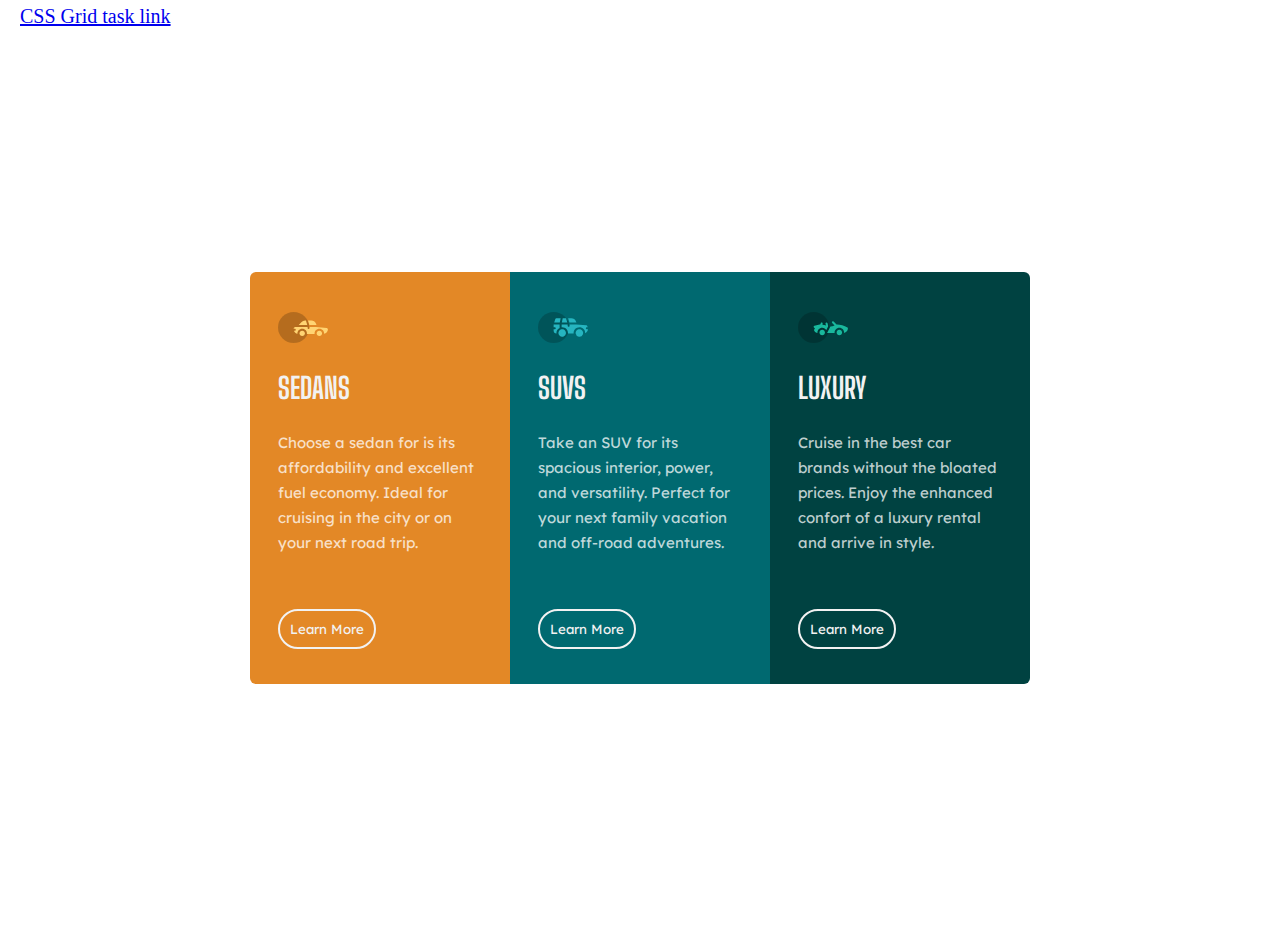
<file: index.html>
<!DOCTYPE html>
<html lang="en">
  <head>
    <meta charset="UTF-8" />
    <meta http-equiv="X-UA-Compatible" content="IE=edge" />
    <meta name="viewport" content="width=device-width, initial-scale=1.0" />
    <title>CSS FlexBox Design</title>
    <link rel="icon" type="image/x-icon" href="favicon.png" />
    <link rel="stylesheet" href="styles.css" type="text/css" />
  </head>
  <body>
    <header>
      <p><a href="grid.html" class="grid-task">CSS Grid task link</a></p>
    </header>
    <main>
      <section>
        <!--Flex container-->
        <div class="div-a">
          <img src="icon-sedans.svg" alt="sedans" />
          <h2>SEDANS</h2>
          <p>
            Choose a sedan for is its affordability and excellent fuel economy.
            Ideal for cruising in the city or on your next road trip.
          </p>
          <button type="button">Learn More</button>
        </div>
        <div class="div-b">
          <img src="icon-suvs.svg" alt="suvs" />
          <h2>SUVS</h2>
          <p>
            Take an SUV for its spacious interior, power, and versatility.
            Perfect for your next family vacation and off-road adventures.
          </p>
          <button type="button">Learn More</button>
        </div>
        <div class="div-c">
          <img src="icon-luxury.svg" alt="luxury" />
          <h2>LUXURY</h2>
          <p>
            Cruise in the best car brands without the bloated prices. Enjoy the
            enhanced confort of a luxury rental and arrive in style.
          </p>
          <button type="button">Learn More</button>
        </div>
      </section>
    </main>
  </body>
</html>
</file>
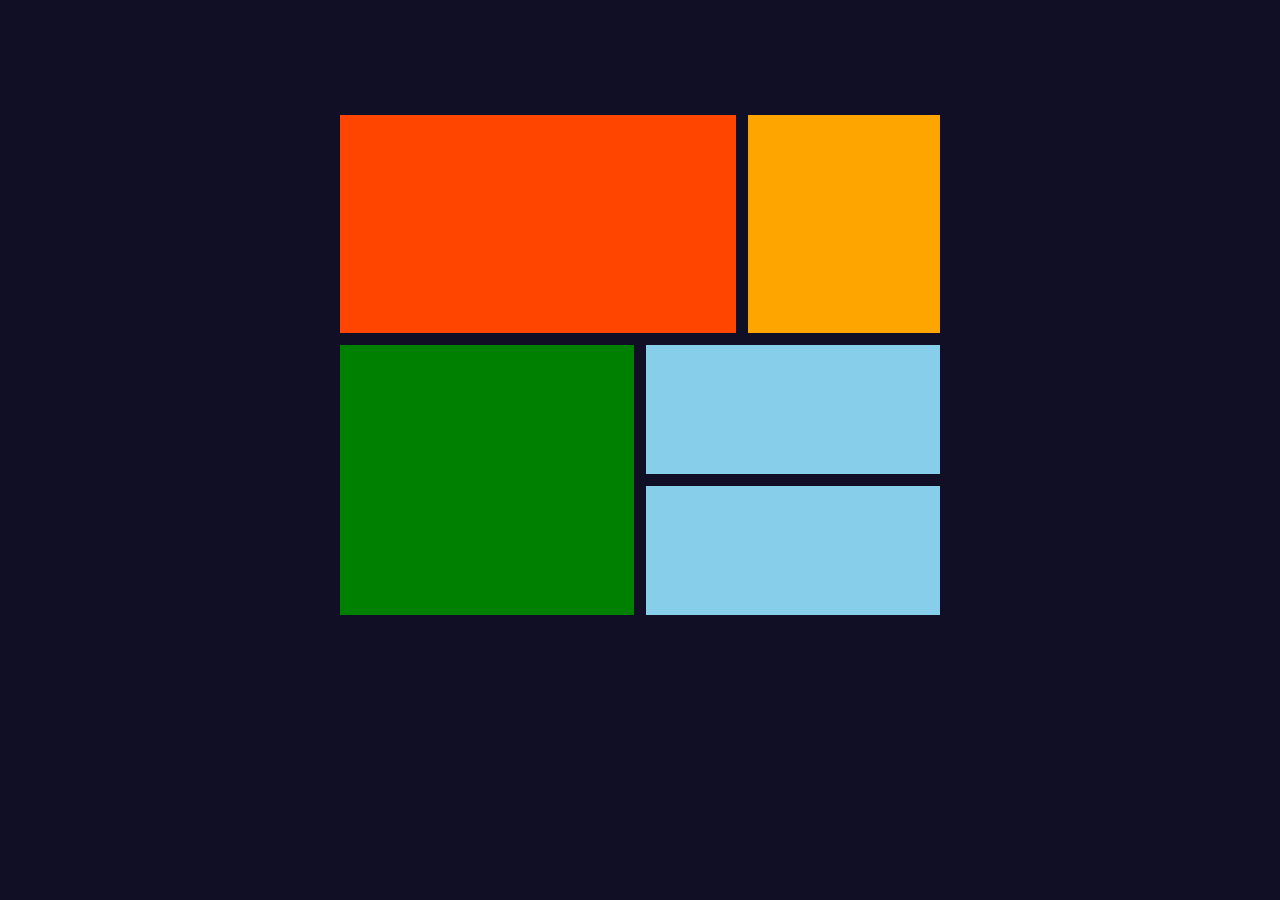
<file: grid.html>
<!DOCTYPE html>
<html>
  <head>
    <meta charset="UTF-8" />
    <meta http-equiv="X-UA-Compatible" content="IE=edge" />
    <meta name="viewport" content="width=device-width, initial-scale=1.0" />
    <title>Grid Layout</title>
    <link rel="stylesheet" href="grid1.css" type="text/css" />
  </head>
  <body>
    <div class="grid-container">
      <div class="item1"></div>
      <div class="item2"></div>
      <div class="item3"></div>  
      <div class="item4"></div>
      <div class="item5"></div>
    </div>
    
    </body>
</html>
</file>
<file: styles.css>
@import url('https://fonts.googleapis.com/css2?family=Big+Shoulders+Display:wght@400;500;600;700&display=swap');
@import url('https://fonts.googleapis.com/css2?family=Lexend+Deca:wght@100;200;300;400;500&display=swap');
* {
  margin: 0;
  padding: 0;
  box-sizing: border-box;
}
body {
  padding: 5px;
}
main {
  display: flex;
  height: 100vh;
  justify-content: center;
  align-items: center;
  overflow: auto;
  padding: 5px;
}
section {
  display: flex;
  border: 1px solid none;
}
section div {
  padding: 40px 28px 20px 28px;
  width: 260px;
}
section div img {
  display: block;
  width: 50px;
  height: auto;
  margin-bottom: 27px;
}
section div h2 {
  font-family: 'Big Shoulders Display', cursive;
  font-size: 29px;
  font-weight: 700;
  color: hsl(0, 0%, 95%);
  margin-bottom: 25px;
}
section div p {
  font-family: 'Lexend Deca', sans-serif;
  font-size: 15px;
  font-weight: 400;
  color: hsla(0, 0%, 100%, 0.75);
  margin-bottom: 54px;
  line-height: 25px;
}
section div button {
  padding: 10px;
  font-family: 'Lexend Deca', sans-serif;
  color: hsl(0, 0%, 95%);
  background: transparent;
  margin-bottom: 15px;
  border: 2px solid hsl(0, 0%, 95%); 
  border-radius: 30px;
  cursor: pointer;
}
button:hover {
  background-color: hsl(0, 0%, 95%);
}
section .div-a {
  background-color: hsl(31, 77%, 52%);
  border-radius: 6px 0 0 6px;
}
section .div-a button:hover {
  color: hsl(31, 77%, 52%);
}
section .div-b {
  background-color: hsl(184, 100%, 22%);
}
section .div-b button:hover {
  color: hsl(184, 100%, 22%);
}
section .div-c {
  background-color: hsl(179, 100%, 13%);
  border-radius: 0px 6px 6px 0px;
}
section .div-c button:hover {
  color: hsl(179, 100%, 13%);
}
.grid-task {
  font-size: 20px;
  margin-left: 15px;
}
</file>
<file: grid1.css>
body {
  background-color: rgb(17, 15, 37);
}
.item1 { 
  grid-area: header;
  background-color: orangered;
}
.item2 { 
  grid-area: menu;
  background-color: orange;
}
.item3 { 
  grid-area: main;
  background-color: green; 
}
.item4 { 
  grid-area: right;
  background-color: skyblue; 
}
.item5 { 
  grid-area: footer;
  background: skyblue; 
}

.grid-container {
  display: grid;
  grid-template-areas:
    'header header header header menu menu'
    'header header header header menu menu'
    'main main main right right right'
    'main main main footer footer footer';
  gap: 12px;
  background-color: rgb(17, 15, 37);
  padding: 15px;
  margin: auto;
  margin-top: 100px;
  width: 600px;
  height: 500px;
}

.grid-container > div {
  padding: 20px 0;
}
</file>
